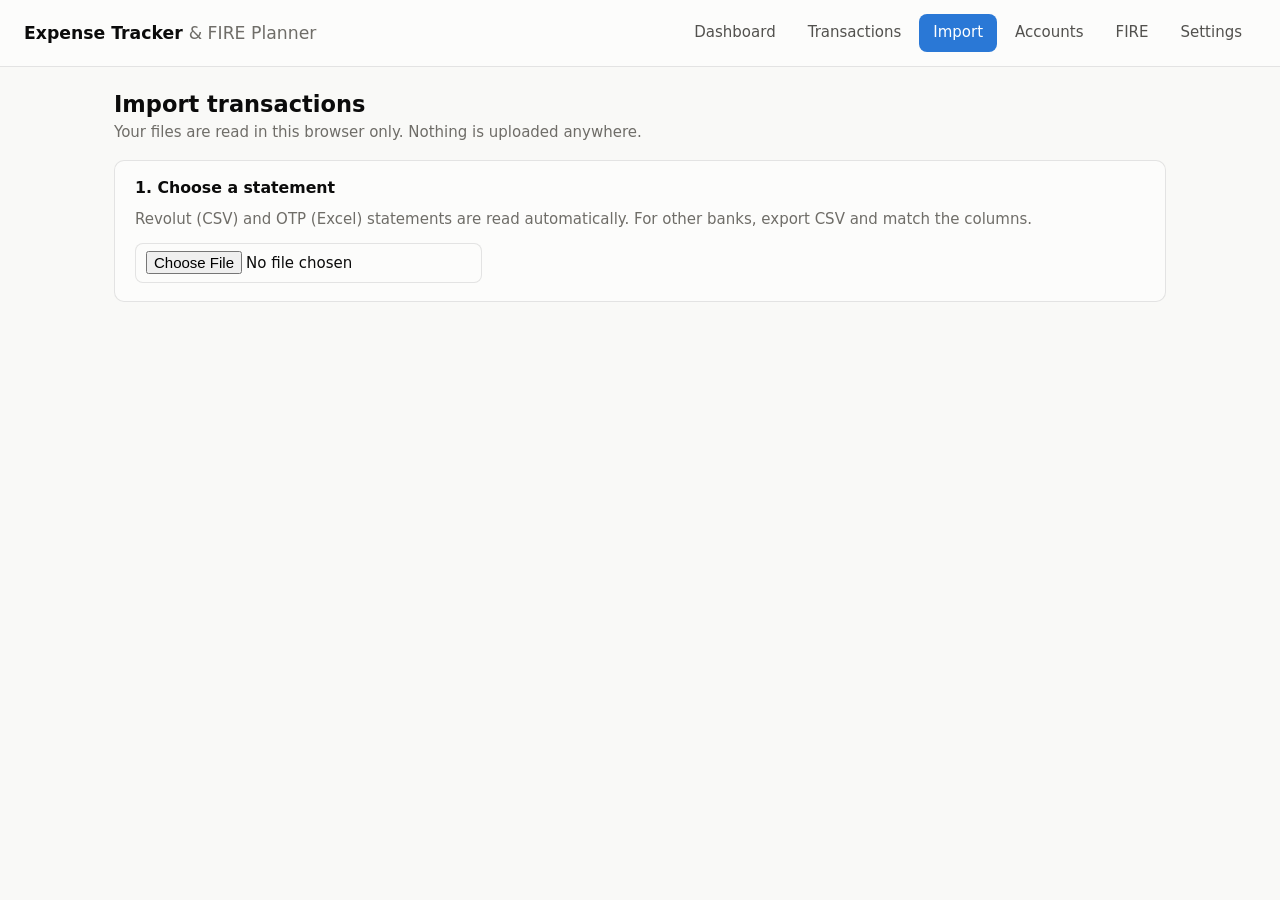
<file: index.html>
<!doctype html>
<html lang="en">
<head>
  <meta charset="utf-8">
  <meta name="viewport" content="width=device-width, initial-scale=1, viewport-fit=cover">
  <title>Expense Tracker & FIRE Planner</title>
  <meta name="theme-color" content="#f9f9f7" media="(prefers-color-scheme: light)">
  <meta name="theme-color" content="#0d0d0d" media="(prefers-color-scheme: dark)">
  <meta name="apple-mobile-web-app-capable" content="yes">
  <meta name="mobile-web-app-capable" content="yes">
  <meta name="apple-mobile-web-app-status-bar-style" content="default">
  <meta name="apple-mobile-web-app-title" content="Expenses">
  <link rel="manifest" href="manifest.webmanifest">
  <link rel="apple-touch-icon" href="icons/apple-touch-icon.png">
  <link rel="icon" href="icons/icon-192.png" type="image/png">
  <link rel="stylesheet" href="styles.css">
</head>
<body>
  <header class="app-header">
    <h1>Expense Tracker <span class="muted">&amp; FIRE Planner</span></h1>
    <label class="currency-switch">
      <span class="visually-hidden">Show amounts in</span>
      <select id="display-currency" aria-label="Show amounts in"></select>
    </label>
    <nav aria-label="Sections">
      <button data-tab="dashboard"><span class="tab-icon" aria-hidden="true">▦</span>Dashboard</button>
      <button data-tab="transactions"><span class="tab-icon" aria-hidden="true">≡</span>Transactions</button>
      <button data-tab="import"><span class="tab-icon" aria-hidden="true">⇪</span>Import</button>
      <button data-tab="accounts"><span class="tab-icon" aria-hidden="true">◈</span>Accounts</button>
      <button data-tab="fire"><span class="tab-icon" aria-hidden="true">◎</span>FIRE</button>
      <button data-tab="settings"><span class="tab-icon" aria-hidden="true">⚙</span>Settings</button>
    </nav>
  </header>
  <main id="view"></main>
  <script type="module" src="js/app.js"></script>
</body>
</html>
</file>
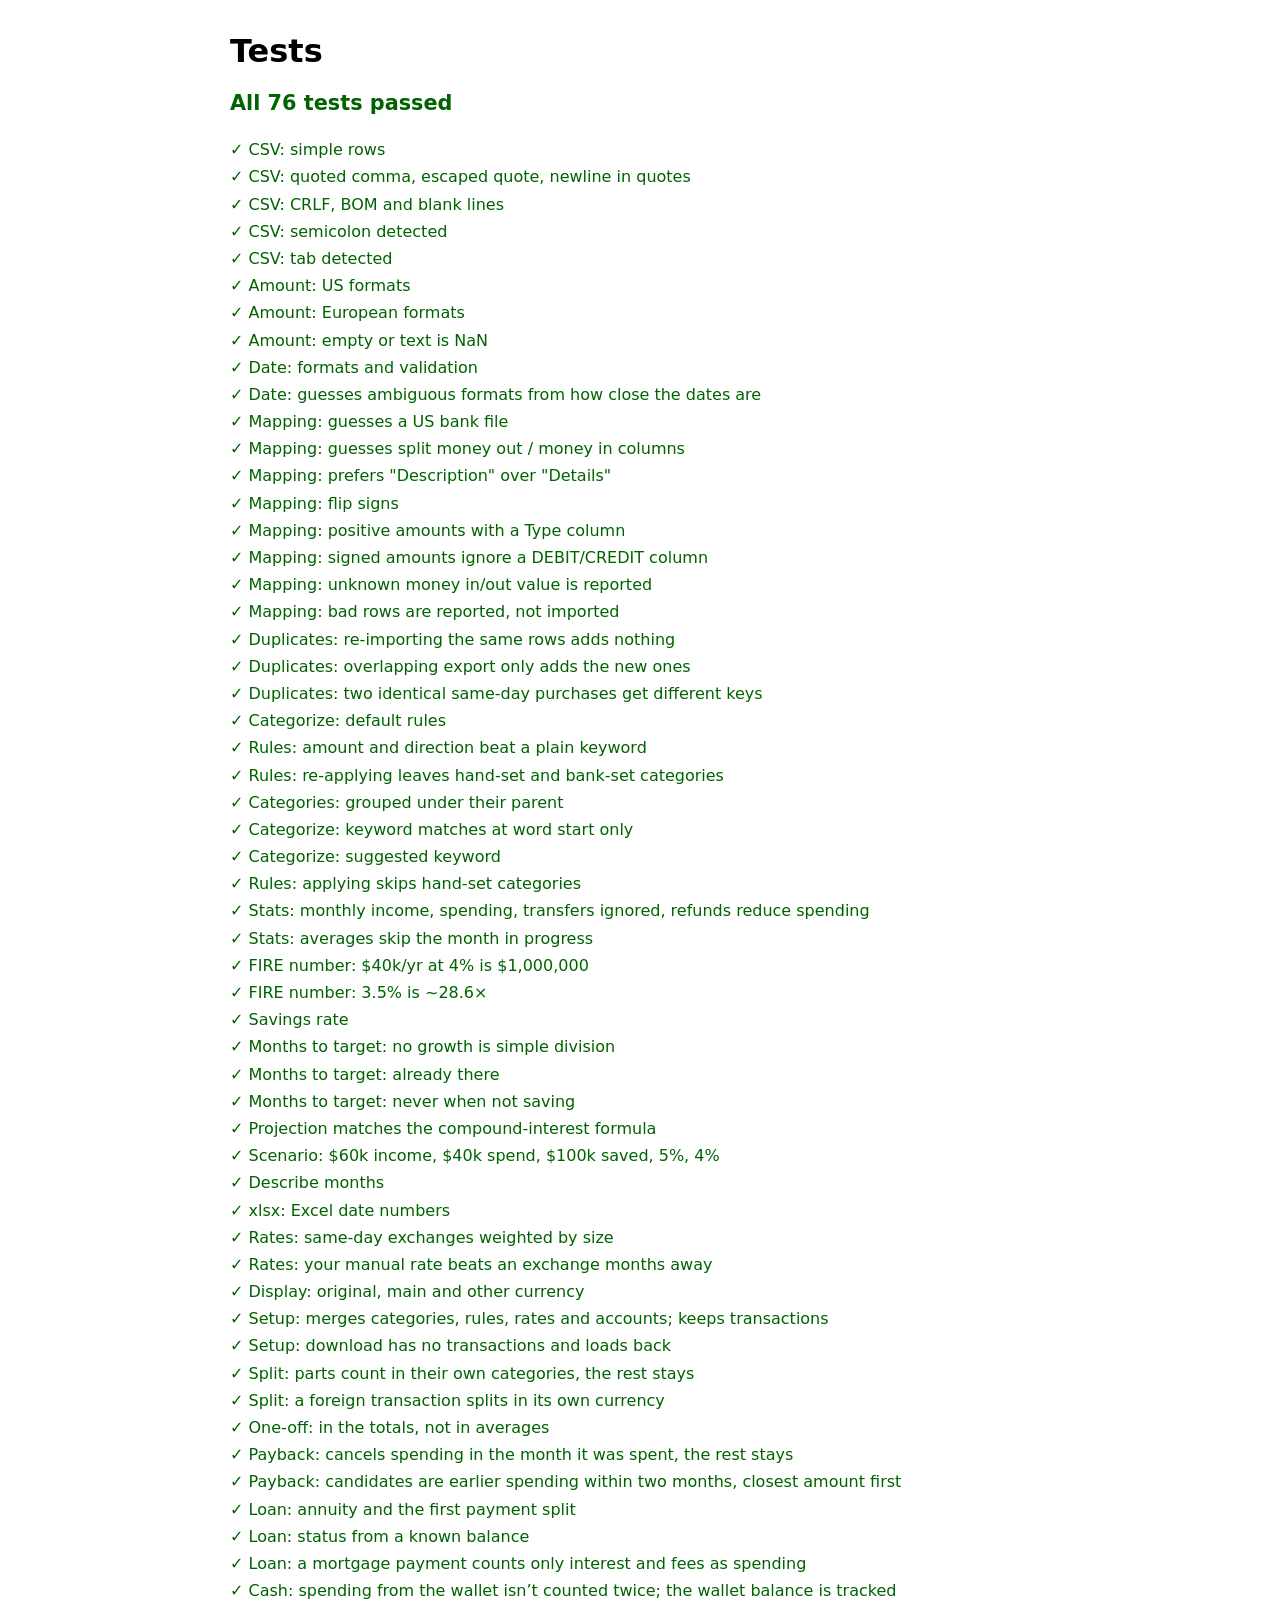
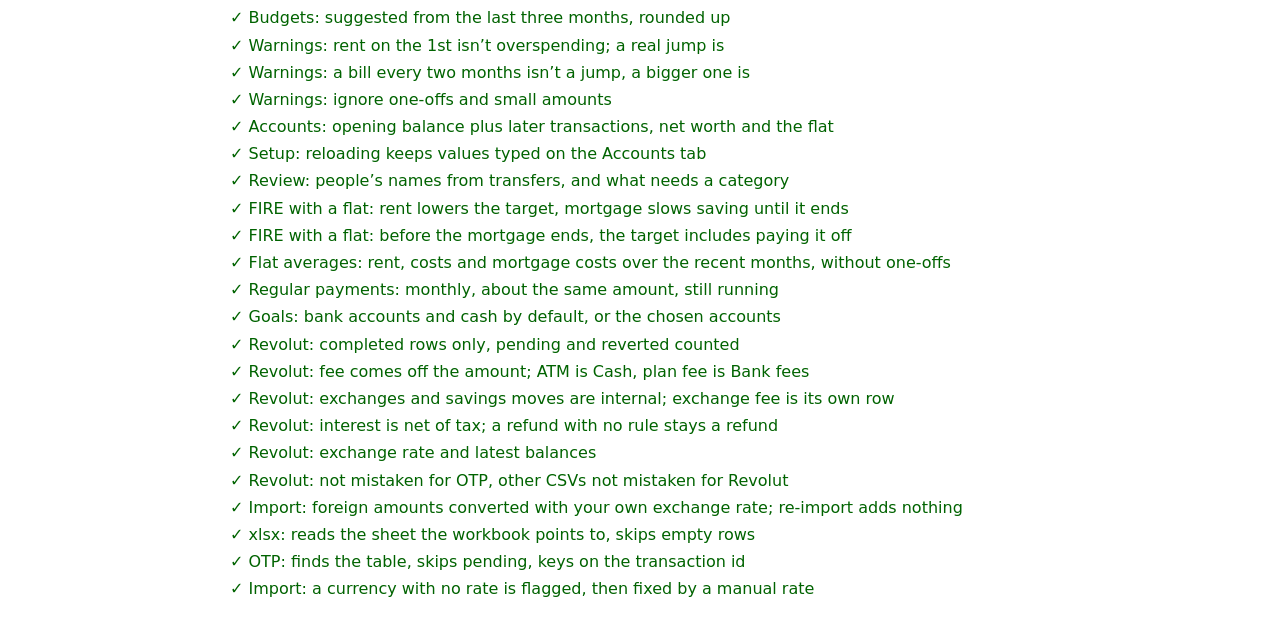
<file: tests.html>
<!doctype html>
<html lang="en">
<head>
  <meta charset="utf-8">
  <title>Expense Tracker · Tests</title>
  <style>
    body { font-family: system-ui, -apple-system, sans-serif; max-width: 820px; margin: 32px auto; padding: 0 20px; }
    #summary { font-size: 1.3rem; font-weight: 600; }
    .pass { color: #006300; }
    .fail { color: #b42828; }
    ul { list-style: none; padding: 0; line-height: 1.7; }
  </style>
</head>
<body>
  <h1>Tests</h1>
  <p id="summary">Running…</p>
  <ul id="results"></ul>
  <script type="module" src="js/tests.js"></script>
</body>
</html>
</file>
<file: styles.css>
/* ---- colours: light, with a dark version for macOS dark mode ---- */
:root {
  color-scheme: light;
  --page: #f9f9f7;
  --surface: #fcfcfb;
  --text: #0b0b0b;
  --text-2: #52514e;
  --muted: #6f6d68;
  --axis: #898781;
  --grid: #e1e0d9;
  --baseline: #c3c2b7;
  --border: rgba(11, 11, 11, 0.1);
  --accent: #2a78d6;
  --accent-text: #1c5cab;
  --good-text: #006300;
  --danger: #d03b3b;
  --notice: #eef4fc;
  --success-bg: #edf7ed;
  --warning-bg: #fdf5e2;
  --series-1: #2a78d6;
  --series-2: #eb6834;
  --radius: 10px;
  font-family: system-ui, -apple-system, "Segoe UI", sans-serif;
  font-size: 15px;
  line-height: 1.45;
  background: var(--page);
  color: var(--text);
}
@media (prefers-color-scheme: dark) {
  :root {
    color-scheme: dark;
    --page: #0d0d0d;
    --surface: #1a1a19;
    --text: #ffffff;
    --text-2: #c3c2b7;
    --muted: #a3a29b;
    --axis: #898781;
    --grid: #2c2c2a;
    --baseline: #383835;
    --border: rgba(255, 255, 255, 0.1);
    --accent: #3987e5;
    --accent-text: #86b6ef;
    --good-text: #0ca30c;
    --danger: #e66767;
    --notice: #16243a;
    --success-bg: #142514;
    --warning-bg: #2d2410;
    --series-1: #3987e5;
    --series-2: #d95926;
  }
}

* { box-sizing: border-box; }
body { margin: 0; }
h1, h2, h3 { line-height: 1.2; }
h2 { margin: 8px 0 4px; font-size: 1.5rem; }
h3 { margin: 0 0 12px; font-size: 1.05rem; }
p { margin: 0 0 12px; }
.muted { color: var(--muted); }
.hint { display: block; color: var(--muted); font-size: 0.87rem; margin-top: 4px; }
.nowrap { white-space: nowrap; }
.visually-hidden { position: absolute; width: 1px; height: 1px; overflow: hidden; clip: rect(0 0 0 0); }

/* ---- header & tabs ---- */
.app-header {
  display: flex; flex-wrap: wrap; align-items: center; justify-content: space-between; gap: 12px;
  padding: 14px 24px; background: var(--surface); border-bottom: 1px solid var(--border);
  position: sticky; top: 0; z-index: 10;
}
.app-header h1 { font-size: 1.15rem; margin: 0; }
.app-header h1 .muted { font-weight: 400; }
nav { display: flex; gap: 4px; flex-wrap: wrap; }
nav button { border: none; background: none; padding: 8px 14px; border-radius: 8px; color: var(--text-2); font-weight: 500; }
nav button:hover { background: var(--notice); }
nav button.active { background: var(--accent); color: #fff; }

main { max-width: 1100px; margin: 0 auto; padding: 16px 24px 64px; }

/* ---- building blocks ---- */
.card {
  background: var(--surface); border: 1px solid var(--border); border-radius: var(--radius);
  padding: 18px 20px; margin: 16px 0;
}
.card.empty { text-align: center; padding: 40px 20px; }

button, .button {
  font: inherit; cursor: pointer; padding: 7px 14px; border-radius: 8px;
  border: 1px solid var(--border); background: var(--surface); color: var(--text);
  display: inline-flex; align-items: center; gap: 6px;
}
button:hover, .button:hover { border-color: var(--axis); }
button:disabled { opacity: 0.5; cursor: not-allowed; }
button.primary { background: var(--accent); border-color: var(--accent); color: #fff; }
button.danger { color: var(--danger); border-color: var(--danger); }
button.small { padding: 4px 10px; font-size: 0.9rem; }
button.link { border: none; background: none; padding: 0; color: var(--accent-text); text-decoration: underline; }
button.icon { border: none; background: none; padding: 2px 8px; font-size: 1.2rem; line-height: 1; color: var(--muted); }
button.icon:hover { color: var(--danger); }
:focus-visible { outline: 2px solid var(--accent); outline-offset: 2px; }

input, select {
  font: inherit; color: var(--text); background: var(--surface);
  border: 1px solid var(--border); border-radius: 8px; padding: 7px 10px;
}
input[type="checkbox"] { width: 16px; height: 16px; accent-color: var(--accent); }
input[type="range"] { width: 100%; accent-color: var(--accent); padding: 0; border: none; }
input.inline { width: 14em; padding: 3px 8px; }

.field { display: flex; flex-direction: column; gap: 4px; margin-bottom: 14px; font-weight: 500; }
.field > input, .field > select { font-weight: 400; }
.check { display: flex; align-items: center; gap: 8px; margin-bottom: 12px; }
.inline-field { display: inline-flex; align-items: center; gap: 8px; }
.grid-2 { display: grid; grid-template-columns: repeat(auto-fit, minmax(240px, 1fr)); gap: 0 20px; }
.actions { display: flex; flex-wrap: wrap; gap: 10px; margin-top: 12px; }
.inline-form { display: flex; flex-wrap: wrap; gap: 8px; margin: 12px 0; }
.filters { display: flex; flex-wrap: wrap; gap: 10px; margin: 12px 0; }
.filters input[type="search"] { min-width: 240px; flex: 1; max-width: 420px; }
ul.plain { list-style: none; padding: 0; margin: 0; }

.notice { background: var(--notice); border-radius: 8px; padding: 10px 14px; margin: 12px 0; }
.notice.success { background: var(--success-bg); }
.warning { background: var(--warning-bg); border-radius: 8px; padding: 10px 14px; }

/* ---- tables ---- */
.table-wrap { overflow-x: auto; }
.table-wrap.scroll { max-height: 360px; overflow-y: auto; }
table { border-collapse: collapse; width: 100%; }
th, td { text-align: left; padding: 7px 10px; border-bottom: 1px solid var(--grid); vertical-align: middle; }
th { font-weight: 600; color: var(--text-2); font-size: 0.87rem; position: sticky; top: 0; background: var(--surface); }
td.num, th.num { text-align: right; font-variant-numeric: tabular-nums; white-space: nowrap; }
td.positive { color: var(--good-text); }
table.transactions select { padding: 3px 6px; max-width: 170px; }

/* ---- stat tiles ---- */
.tiles { display: grid; grid-template-columns: repeat(auto-fit, minmax(200px, 1fr)); gap: 12px; margin: 16px 0; }
.tile { background: var(--surface); border: 1px solid var(--border); border-radius: var(--radius); padding: 14px 16px; }
.tile-label { color: var(--text-2); font-size: 0.9rem; }
.tile-value { font-size: 1.6rem; font-weight: 600; margin: 2px 0; }
.tile-note { color: var(--muted); font-size: 0.87rem; }
.hero .hero-value { font-size: 3rem; font-weight: 600; line-height: 1.1; margin: 4px 0 6px; }
.whatif-note { margin-top: 6px; font-size: 0.9rem; color: var(--text-2); font-weight: 500; }
.whatif-note::before { content: ""; display: inline-block; width: 12px; height: 2px; background: var(--series-2); vertical-align: middle; margin-right: 6px; }

/* ---- FIRE layout ---- */
.fire-layout { display: grid; grid-template-columns: minmax(280px, 360px) 1fr; gap: 0 20px; align-items: start; }
@media (max-width: 820px) { .fire-layout { grid-template-columns: 1fr; } }
.fire-results .tiles { margin-top: 0; }
.fire-results .hero { margin-top: 16px; }
.slider-head { display: flex; justify-content: space-between; gap: 8px; }
.slider output { font-weight: 600; font-variant-numeric: tabular-nums; }

/* ---- charts ---- */
.chart { position: relative; }
.chart-svg { width: 100%; height: auto; display: block; overflow: visible; }
.chart-svg .mark.series-1 { fill: var(--series-1); }
.chart-svg .mark.series-2 { fill: var(--series-2); }
.chart-svg .mark.active { opacity: 0.8; }
.chart-svg .line { fill: none; stroke-width: 2; stroke-linejoin: round; stroke-linecap: round; }
.chart-svg .line.series-1 { stroke: var(--series-1); }
.chart-svg .line.series-2 { stroke: var(--series-2); }
.chart-svg .dot { stroke: var(--surface); stroke-width: 2; }
.chart-svg .dot.series-1 { fill: var(--series-1); }
.chart-svg .dot.series-2 { fill: var(--series-2); }
.chart-svg .grid { stroke: var(--grid); stroke-width: 1; }
.chart-svg .baseline { stroke: var(--baseline); stroke-width: 1; }
.chart-svg .reference { stroke: var(--axis); stroke-width: 1; }
.chart-svg .crosshair { stroke: var(--axis); stroke-width: 1; pointer-events: none; }
.chart-svg .axis-label { fill: var(--muted); font-size: 12px; }
.chart-svg .tick { font-variant-numeric: tabular-nums; }
.chart-svg .value-label { fill: var(--text-2); font-size: 12px; font-weight: 500; }
.chart-svg .hit { fill: transparent; cursor: default; }
.chart-svg .hit:focus { outline: none; }
.chart-svg .hit:focus-visible { stroke: var(--accent); stroke-width: 1; }

.chart-tooltip {
  position: absolute; pointer-events: none; z-index: 5; min-width: 120px;
  background: var(--surface); border: 1px solid var(--border); border-radius: 8px;
  padding: 8px 10px; box-shadow: 0 4px 16px rgba(0, 0, 0, 0.12); font-size: 0.87rem;
}
.tt-title { color: var(--text-2); margin-bottom: 4px; }
.tt-row { display: flex; align-items: center; gap: 6px; }
.tt-row strong { font-variant-numeric: tabular-nums; }
.tt-label { color: var(--muted); }
.tt-key { width: 12px; height: 2px; display: inline-block; }
.tt-key.series-1, .legend-key.series-1 { background: var(--series-1); }
.tt-key.series-2, .legend-key.series-2 { background: var(--series-2); }

.chart-legend { display: flex; gap: 16px; margin-bottom: 8px; color: var(--text-2); font-size: 0.9rem; }
.legend-item { display: inline-flex; align-items: center; gap: 6px; }
.legend-key.rect { width: 12px; height: 12px; border-radius: 3px; }
.legend-key.line { width: 16px; height: 2px; }

.chart-table { margin-top: 8px; font-size: 0.9rem; }
.chart-table summary { cursor: pointer; color: var(--accent-text); }
.chart-table table { margin-top: 8px; }
.chart-table td:not(:first-child), .chart-table th:not(:first-child) { text-align: right; font-variant-numeric: tabular-nums; }

/* ---- added: statement import, transactions, settings ---- */
h4 { margin: 16px 0 6px; font-size: 0.95rem; }
.title-row { display: flex; align-items: center; justify-content: space-between; gap: 12px; flex-wrap: wrap; }
.check.inline { margin: 0; font-size: 0.93rem; color: var(--text-2); }
.sub { display: block; color: var(--muted); font-size: 0.82rem; }
td.description { min-width: 180px; }
td.actions-cell { width: 1%; }
td.indent { padding-left: 28px; }
.input-group { display: flex; gap: 6px; }
.input-group input { flex: 1; min-width: 0; }
.add-form { border-color: var(--accent); }
.add-form h3 { margin-bottom: 14px; }
.summary-list { margin: 0 0 14px; padding-left: 20px; color: var(--text-2); }
.summary-list li { margin-bottom: 4px; }
table.preview { font-size: 0.9rem; }
.currency-switch select { padding: 5px 8px; font-size: 0.9rem; }
.tab-icon { display: none; }

/* ---- added: splits, budgets, accounts, flat ---- */
.segmented { display: inline-flex; gap: 2px; padding: 3px; margin-bottom: 8px; border-radius: 10px; background: var(--notice); flex-wrap: wrap; }
.segmented button { border: none; background: none; padding: 6px 14px; border-radius: 8px; color: var(--text-2); font-weight: 500; }
.segmented button.active { background: var(--surface); color: var(--text); box-shadow: 0 1px 2px rgba(0, 0, 0, 0.12); }
tr.editing td { border-bottom: none; }
tr.editor-row td { padding-top: 0; }
.editor { border: 1px solid var(--accent); border-radius: var(--radius); padding: 12px 14px; background: var(--surface); }
.editor h4:first-of-type { margin-top: 12px; }
.split-rows { display: grid; gap: 6px; margin-bottom: 8px; }
.split-row { display: flex; gap: 8px; align-items: center; flex-wrap: wrap; }
.split-row input[type="number"] { width: 110px; }
.split-row select { max-width: 220px; }
.split-row .rest-amount { width: 110px; font-variant-numeric: tabular-nums; font-weight: 600; }
.candidates { max-height: 260px; overflow-y: auto; margin-top: 6px; }
.candidates li { margin: 2px 0; }
.candidates .check { font-size: 0.9rem; margin: 0; }
.warnings { border-color: var(--series-2); background: var(--warning-bg); }
.warnings li { margin: 4px 0; }
.warning-text { display: block; font-size: 0.82rem; color: var(--danger); }
table.budgets td { vertical-align: middle; }
tr.warn td:first-child { font-weight: 600; }
.budget-input { width: 90px; text-align: right; }
.meter { width: 110px; height: 6px; margin-top: 4px; border-radius: 3px; background: var(--grid); overflow: hidden; }
.meter span { display: block; height: 100%; background: var(--accent); }
.meter.over span { background: var(--danger); }
tr.total td { font-weight: 600; }
button.tile { display: block; width: 100%; text-align: left; font: inherit; color: inherit; cursor: pointer; padding: 14px 16px; border-radius: var(--radius); background: var(--surface); }
.link-tile:hover { border-color: var(--accent); }
.account-list { display: grid; gap: 12px; }
.account { padding-bottom: 12px; border-bottom: 1px solid var(--grid); }
.account:last-child { border-bottom: none; padding-bottom: 0; }
.account-head { display: flex; justify-content: space-between; gap: 12px; align-items: baseline; }
.account-head .num { text-align: right; }
.account-balance { font-weight: 600; font-variant-numeric: tabular-nums; }
.hidden-account { opacity: 0.6; }
.account details, .account form { margin-top: 6px; }
.small-text { font-size: 0.85rem; }
.currency-input { width: 70px; text-transform: uppercase; }
details.card > summary { cursor: pointer; font-weight: 600; }

/* ---- import ---- */
.file-picker { display: block; max-width: 100%; }
.file-picker input[type="file"] { max-width: 100%; }

/* ---- phone ---- */
@media (max-width: 640px) {
  :root { font-size: 16px; } /* 16px inputs stop iOS zooming in on focus */
  .app-header { padding: calc(10px + env(safe-area-inset-top)) 16px 10px; flex-wrap: nowrap; }
  .app-header h1 .muted { display: none; }
  main { padding: 8px 14px calc(84px + env(safe-area-inset-bottom)); }
  .card { padding: 14px; margin: 12px 0; }
  h2 { font-size: 1.3rem; }

  nav {
    position: fixed; left: 0; right: 0; bottom: 0; z-index: 20;
    display: grid; grid-template-columns: repeat(6, 1fr); gap: 0;
    padding: 4px 4px calc(4px + env(safe-area-inset-bottom));
    background: var(--surface); border-top: 1px solid var(--border);
  }
  nav button { flex-direction: column; gap: 2px; padding: 6px 0; font-size: 0.62rem; border-radius: 8px; min-width: 0; overflow: hidden; text-overflow: ellipsis; }
  nav button.active { background: none; color: var(--accent-text); }
  .tab-icon { display: block; font-size: 1.25rem; line-height: 1; }

  .filters input[type="search"] { min-width: 0; max-width: none; flex-basis: 100%; }
  .filters select { flex: 1; min-width: 40%; }
  .inline-form > * { flex: 1 1 100%; }
  .tiles { grid-template-columns: repeat(2, minmax(0, 1fr)); gap: 8px; }
  .tile { padding: 10px 12px; }
  .tile-value { font-size: 1.25rem; overflow-wrap: anywhere; }
  .hero .hero-value { font-size: 2.2rem; }

  /* Transactions as cards: description and amount on top, date and category below. */
  table.transactions thead { display: none; }
  table.transactions, table.transactions tbody { display: block; }
  table.transactions tr {
    display: grid; grid-template-columns: 1fr auto auto; grid-template-areas: "desc amount actions" "date category category";
    gap: 2px 8px; padding: 10px 0; border-bottom: 1px solid var(--grid);
  }
  table.transactions td { border: none; padding: 0; }
  table.transactions td.description { grid-area: desc; min-width: 0; overflow-wrap: anywhere; }
  table.transactions td.amount { grid-area: amount; }
  table.transactions td.actions-cell { grid-area: actions; width: auto; }
  table.transactions td.date { grid-area: date; color: var(--muted); font-size: 0.85rem; align-self: center; }
  table.transactions td.category { grid-area: category; justify-self: end; }
  table.transactions select { max-width: 200px; font-size: 0.9rem; }
  .wide-only { display: none; }
  table.budgets td, table.budgets th { padding-left: 4px; padding-right: 4px; }
  .split-row input[type="number"], .split-row .rest-amount { width: 90px; }
  .split-row select { flex: 1; min-width: 0; }
  table.transactions tr.editor-row { display: block; padding: 0 0 12px; }
  table.transactions tr.editor-row td { display: block; }
  .meter { width: 90px; }
  .budget-input { width: 72px; }
  .segmented { display: flex; }
  .segmented button { flex: 1; padding: 6px 8px; }
}

/* FIRE: the flat in your plan */
.check-field { display: flex; gap: 10px; align-items: flex-start; margin-top: 12px; }
.check-field input { margin-top: 3px; }
.check-field .hint { display: block; }
ul.plain.spaced li + li { margin-top: 8px; }

/* Goals */
.goal + .goal { margin-top: 16px; }
.goal-head { display: flex; justify-content: space-between; align-items: baseline; gap: 8px; margin-top: 4px; }
.goal-value { font-size: 1.15rem; font-weight: 600; }
.goal .meter { width: 100%; height: 8px; }
.goal-editor + .goal-editor { margin-top: 12px; padding-top: 12px; border-top: 1px solid var(--grid); }
.check-list { display: flex; flex-wrap: wrap; gap: 6px 16px; margin: 6px 0; }
.check-list label { display: inline-flex; gap: 6px; align-items: center; }
</file>
